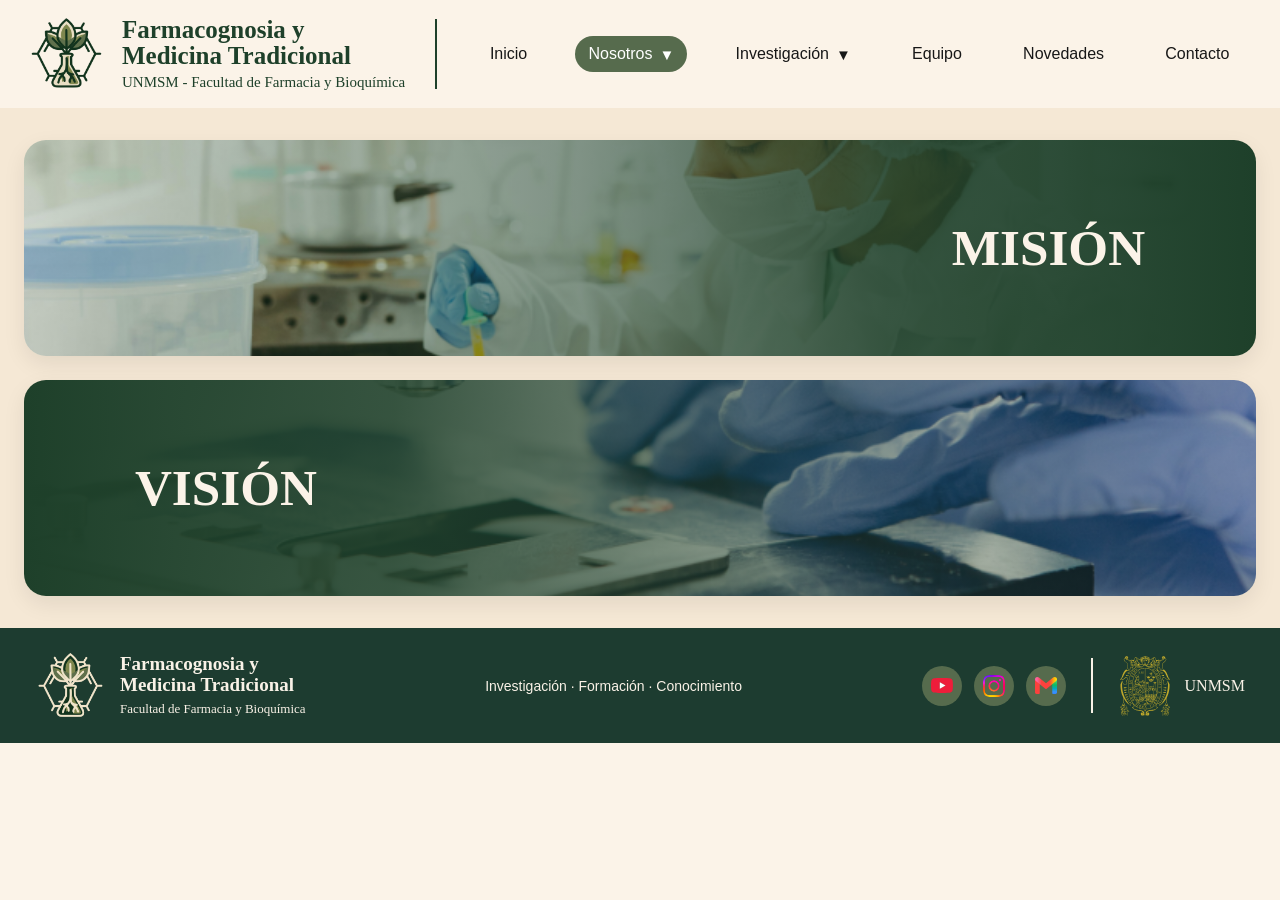
<file: pages/nosotros.html>
<!DOCTYPE html>
<html lang="es">
<head>
    <meta charset="UTF-8">
    <meta name="viewport" content="width=device-width, initial-scale=1.0">
    <meta name="description" content="Grupo de Investigación en Farmacognosia y Medicina Tradicional de la UNMSM">
    <title>Farmacognosia y Medicina Tradicional | UNMSM</title>
    <link rel="stylesheet" href="../css/styles.css">
    <link rel="stylesheet" href="../css/components.css">
    <link rel="stylesheet" href="../css/responsive.css">
    <link rel="stylesheet" href="../css/nosotros.css">
</head>
<body>
    <header class="site-header">
        <a href="../index.html" class="brand">
            <img
                src="../assets/logo/logo.png"
                alt="Logotipo del Grupo"
                class="brand-logo"
            >
            <div class="brand-text">
                <h1 class="brand-title">Farmacognosia y <br>Medicina Tradicional</h1>
                <span>UNMSM - Facultad de Farmacia y Bioquímica</span>
            </div>
        </a>
        <div class="header-divider"></div>
        <nav class="main-nav" id="main-nav" aria-label="Navegación principal">
            <a href="../index.html" 
                class="nav-link"
                aria-current="page">
                Inicio
            </a>
            <details class="nav-dropdown">
                <summary class="nav-link active" aria-current="page">
                    Nosotros
                    <span class="dropdown-arrow">▼</span>
                </summary>
                <div class="dropdown-menu">
                    <a href="../pages/nosotros.html">Quienes Somos</a>
                    <a href="../pages/nosotros.html#mision">Misión y Visión</a>
                </div>
            </details>
            <details class="nav-dropdown">
                <summary class="nav-link">
                    Investigación
                    <span class="dropdown-arrow">▼</span>
                </summary>
                <div class="dropdown-menu">
                    <a href="../pages/investigacion.html">Líneas de Investigación</a>
                    <a href="../pages/investigacion.html#proyectos">Proyectos</a>
                </div>
            </details>
            <a href="equipo.html" class="nav-link">Equipo</a>
            <a href="novedades.html" class="nav-link">Novedades</a>
            <a href="contacto.html" class="nav-link">Contacto</a>
        </nav>
        <button
            class="menu-toggle"
            id="menu-toggle"
            aria-controls="main-nav"
            aria-expanded="false"
            aria-label="Abrir menú"
        >
            <span></span>
            <span></span>
            <span></span>
        </button>

    </header>
    <main class="about-main">
        <section id="quienes-somos"
             class="about-introduction"
             aria-label="Quiénes somos">
        </section>
        <section class="mission-vision"
                 id="mision"
                 aria-label="Misión y visión del grupo">

            <button class="flip-card mission-card"
                type="button"
                aria-label="Misión. Girar para leer"
                aria-pressed="false">

                <span class="flip-card-inner">
                    <span class="flip-card-front">
                        <span class="flip-card-title">
                            MISIÓN
                        </span>
                    </span>
                    <span class="flip-card-back">
                        <span class="flip-card-description">
                            Somos un grupo de investigación multidisciplinario de la Facultad de Farmacia y Bioquímica de la Universidad Nacional Mayor de San Marcos, dedicado al estudio científico, fitoquímico, farmacológico y toxicológico de los recursos naturales y la biodiversidad peruana. Generamos conocimiento riguroso que permite validar, estandarizar y aprovechar de manera sostenible los saberes de la medicina tradicional, formando investigadores íntegros con alto sentido ético y compromiso social, orientados al desarrollo de fitomedicamentos y productos naturales seguros y eficaces que contribuyan a mejorar la salud pública y el bienestar de la población.
                        </span>
                    </span>
                </span>
            </button>
            <button class="flip-card vision-card"
                    type="button"
                    id="vision"
                    aria-label="Visión. Girar para leer"
                    aria-pressed="false">

                <span class="flip-card-inner">
                    <span class="flip-card-front">
                        <span class="flip-card-title">
                            VISIÓN
                        </span>
                    </span>
                    <span class="flip-card-back">
                        <span class="flip-card-description">
                        Ser al 2030 un grupo de investigación referente a nivel nacional e internacional en el campo de la farmacognosia, los productos naturales y la medicina tradicional, reconocido por su excelencia científica, innovación tecnológica y producción académica de alto impacto. Aspiramos a liderar la articulación entre el conocimiento ancestral y la ciencia farmacéutica moderna, promoviendo la conservación de la biodiversidad, la transferencia tecnológica hacia el sector productivo y la formulación de soluciones terapéuticas sostenibles que respondan a las necesidades sanitarias del país y la región.
                        </span>
                    </span>
                </span>
            </button>
        </section>
    </main>

    <footer class="site-footer">
        <div class="footer-container">
            <a href="../index.html" class="footer-brand">
                <img
                    src="../assets/logo/logo-invertido.png"
                    alt="logo"
                    class="footer-logo"
                    loading="lazy"
                >
                <div class="footer-brand-text">
                    <span class="footer-group-name">
                        Farmacognosia y<br>
                        Medicina Tradicional
                    </span>
                    <span class="footer-university">
                        Facultad de Farmacia y Bioquímica
                    </span>
                </div>
            </a>
            <p class="footer-motto">
                Investigación · Formación · Conocimiento
            </p>
            <div class="footer-right">
                <nav class="footer-social"
                     aria-label="Redes sociales y contacto">
                    <a href="#"
                       class="footer-social-link"
                       aria-label="YouTube"
                       data-pending="true">
                        <img
                            src="../assets/icons/youtube.svg"
                            alt=""
                        >
                    </a>
                    <a href="#"
                       class="footer-social-link"
                       aria-label="Instagram"
                       data-pending="true">
                        <img
                            src="../assets/icons/instagram.svg"
                            alt=""
                        >
                    </a>
                    <a href="contacto.html"
                       class="footer-social-link"
                       aria-label="Contacto">
                        <img
                            src="../assets/icons/gmail.svg"
                            alt=""
                        >
                    </a>
                </nav>
            <div class="footer-divider"></div>
                <div class="footer-institution">
                    <img
                        src="../assets/logo/unmsm.svg"
                        alt=""
                        class="footer-unmsm-logo"
                        loading="lazy"
                    >
                    <span>UNMSM</span>
                </div>
            </div>
        </div>
    </footer>
    <script src="../js/main.js"></script>
    <script src="../js/navigation.js"></script>
    <script src="../js/mision-vision.js"></script>
</body>
</html>
</file>
<file: css/styles.css>
:root {
  --primary-color: #1E402A;
  --secondary-color: #566B4D;
  --background-color: #FBF3E8;
  --accent-color: #F5E8D5;
  --text-color: #171717;
}

body {
  font-family: 'Arial', sans-serif;
  background-color: var(--background-color);
  color: var(--text-color);
  margin: 0;
}
</file>
<file: css/components.css>
.site-header {
    width: 100%;
    min-height: 108px;

    padding-inline: clamp(
        28px,
        calc((100% - 1600px) / 2),
        160px
    );

    display: flex;
    align-items: center;
    justify-content: center;

    gap: 0;

    background-color: var(--background-color);
    box-sizing: border-box;

    position: relative;
    z-index: 100;
}

.brand {
    display: flex;
    align-items: center;
    gap: 18px;

    text-decoration: none;
    color: var(--primary-color);

    flex: 0 1 auto;
    min-width: 0;
}

.brand-logo {
    width: 76px;
    height: 82px;
    object-fit: contain;
}

.brand-text h1 {
    margin: 0;

    font-family: Georgia, serif;
    font-size: 25px;
    line-height: 1.05;
    font-weight: bold;
}

.brand-text span {
    display: block;
    margin-top: 5px;

    font-family: Georgia, serif;
    font-size: 15px;
}

.header-divider {
    width: 5px;
    height: 70px;

    background-color: var(--primary-color);

    flex: 0 0 2px;
    margin: 0 30px;
    align-self: center;
}

.main-nav {
    display: flex;
    align-items: center;
    justify-content: space-evenly;

    gap: clamp(12px, 2vw, 30px);

    flex: 1;
    min-width: 0;
}

.nav-link {
    display: inline-flex;
    align-items: center;
    gap: 7px;

    padding: 9px 13px;
    border-radius: 30px;

    color: var(--text-color);
    text-decoration: none;

    font-size: 16px;
    font-weight: 400;

    cursor: pointer;
    transition: background-color 0.25s, color 0.25s;
}

.nav-link.active {
    background-color: var(--secondary-color);
    color: white;
}

.nav-link:not(.active):hover {
    background-color: #E8EDE5;
    color: var(--secondary-color);
}

.nav-link {
    transition:
        background-color 0.25s ease,
        color 0.25s ease;
}

.nav-link:hover {
    background-color: var(--accent-color);
    color: var(--primary-color);
}

.nav-link.active:hover {
    background-color: var(--secondary-color);
    color: white;
}

.nav-link:focus-visible {
    outline: 2px solid var(--secondary-color);
    outline-offset: 3px;
}

.nav-dropdown {
    position: relative;
}

.nav-dropdown summary {
    list-style: none;
}

.nav-dropdown summary::-webkit-details-marker {
    display: none;
}

.nav-dropdown[open] > summary.nav-link {
    background-color: #E8EDE5;
    color: var(--secondary-color);
}

.dropdown-arrow {
    display: inline-block;
    font-size: 15px;

    transition: transform 0.25s ease;
}

.nav-dropdown[open] .dropdown-arrow {
    transform: rotate(180deg);
}

.dropdown-menu {
    position: absolute;
    top: 100%;
    left: 0;

    min-width: 190px;
    padding: 10px;

    display: none;
    flex-direction: column;
    gap: 5px;

    background-color: var(--background-color);
    border: 1px solid #e6dac8;
    border-radius: 10px;

    box-shadow: 0 8px 20px rgba(0, 0, 0, 0.10);
}

.nav-dropdown[open] .dropdown-menu {
    display: flex;
}

.dropdown-menu a {
    padding: 10px;
    border-radius: 6px;

    color: var(--text-color);
    text-decoration: none;
    font-size: 14px;
}

.dropdown-menu a:hover {
    background-color: var(--accent-color);
    color: var(--color-primary);
}

.menu-toggle {
    display: none;
}

.main-nav .nav-link.active {
    background-color: var(--secondary-color) !important;
    color: #FFFFFF !important;

    border-radius: 30px;
    padding: 9px 13px;
}

.hero {
    position: relative;

    width: 100%;
    min-height: 400px;

    display: flex;
    align-items: center;

    overflow: hidden;
}

.hero-image {
    position: absolute;
    inset: 0;

    width: 100%;
    height: 100%;

    object-fit: cover;
    object-position: center 50%;

    z-index: 0;
}

.hero-overlay {
    position: absolute;
    inset: 0;

    background: linear-gradient(
        90deg,
        rgba(22, 55, 31, 0.90) 0%,
        rgba(22, 55, 31, 0.75) 48%,
        rgba(22, 55, 31, 0.35) 100%
    );

    z-index: 1;
}

.hero-content {
    position: relative;
    z-index: 2;

    width: 100%;
    max-width: 1200px;

    margin: 0 auto;
    padding: 65px 20px;

    box-sizing: border-box;

    color: #FFFFFF;
}

.hero-label {
    display: inline-block;

    margin-bottom: 20px;

    font-size: 13px;
    letter-spacing: 0.5px;
}

.hero-title {
    max-width: 750px;

    margin: 0 0 20px;

    font-family: Georgia, serif;
    font-size: clamp(34px, 4vw, 50px);

    line-height: 1.05;
    font-weight: normal;
}

.hero-description {
    max-width: 620px;

    margin-bottom: 25px;

    font-size: 19px;
    line-height: 1.4;
}

.hero-button {
    display: inline-flex;
    align-items: center;
    justify-content: center;

    min-height: 50px;
    padding: 0 35px;

    background-color: var(--background-color);
    color: var(--primary-color);

    border-radius: 30px;

    text-decoration: none;
    font-size: 16px;

    transition:
        background-color 0.25s ease,
        color 0.25s ease,
        transform 0.25s ease;
}

.hero-button:hover {
    background-color: var(--secondary-color);
    color: #FFFFFF;

    transform: translateY(-2px);
}

.hero-label {
    display: flex;
    align-items: center;
    gap: 8px;
    width: fit-content;
    max-width: 100%;

    font-size: 13px;
    letter-spacing: 0.5px;
}

.hero-label::before,
.hero-label::after {
    content: "";
    display: block;

    width: 65px;
    height: 1px;

    background-color: currentColor;
}

.quick-access {
    width: 100%;
    background-color: var(--accent-color);
}

.quick-access-container {
    max-width: 1200px;
    min-height: 82px;

    margin: 0 auto;
    padding: 12px 20px;

    display: grid;
    grid-template-columns: repeat(3, minmax(0, 1fr));

    align-items: stretch;

    box-sizing: border-box;
}

.quick-access-item {
    display: flex;
    align-items: center;
    justify-content: center;

    gap: 18px;
    padding: 12px 20px;

    color: var(--text-color);
    text-decoration: none;

    border-radius: 8px;

    transition:
        background-color 0.25s ease,
        color 0.25s ease;
}

.quick-access-icon {
    width: 36px;
    height: 36px;

    object-fit: contain;
    flex-shrink: 0;
}

.quick-access-item span {
    font-size: 16px;
    line-height: 1.2;
}

.quick-access-item:hover {
    background-color: rgba(86, 107, 77, 0.12);
    color: var(--primary-color);
}

.quick-access-item:focus-visible {
    outline: 2px solid var(--primary-color);
    outline-offset: 2px;
}

.quick-access-item:not(:last-child) {
    position: relative;
}

.quick-access-item:not(:last-child)::after {
    content: "";

    position: absolute;
    right: 0;
    top: 25%;

    width: 2px;
    height: 50%;

    background-color: var(--primary-color);
}

.home-information {
    width: 100%;
    padding: 40px 20px;
    background-color: var(--background-color);
    box-sizing: border-box;
}

.information-container {
    max-width: 1200px;
    margin: 0 auto;

    display: grid;
    grid-template-columns: 1.5fr 1fr 1fr;
    gap: 0;
}

.information-card {
    min-width: 0;
    padding: 10px 30px;

    display: flex;
    flex-direction: column;
    align-items: flex-start;
}

.information-card:not(:last-child) {
    border-right: 2px solid var(--primary-color);
}

.section-label {
    display: flex;
    align-items: center;
    gap: 8px;

    margin-bottom: 18px;

    color: var(--primary-color);
    font-size: 12px;
    font-weight: bold;
}

.section-label::before,
.section-label::after {
    content: "";
    width: 35px;
    height: 1px;
    background-color: currentColor;
}

.information-card h2 {
    margin: 0 0 15px;

    font-family: Georgia, serif;
    font-weight: normal;
    font-size: clamp(25px, 2.2vw, 34px);
    line-height: 1.05;
}

.information-card p {
    margin: 0 0 25px;
    font-size: 15px;
    line-height: 1.5;
}

.section-button {
    display: inline-block;
    margin-top: auto;
    padding: 9px 20px;

    border-radius: 30px;

    background-color: var(--primary-color);
    color: white;

    text-decoration: none;
    font-size: 15px;

    transition: background-color 0.25s ease;
}

.section-button:hover {
    background-color: var(--secondary-color);
}

.section-button:focus-visible {
    outline: 2px solid var(--primary-color);
    outline-offset: 3px;
}

#latest-news {
    width: 100%;
}

.latest-news-item {
    display: flex;
    align-items: flex-start;
    gap: 18px;
}

.latest-news-item img {
    width: 135px;
    height: 110px;

    object-fit: cover;
    border-radius: 12px;

    flex-shrink: 0;
}

.latest-news-content {
    display: flex;
    flex-direction: column;
    align-items: flex-start;
    gap: 9px;

    min-width: 0;
}

.latest-news-content time {
    font-size: 12px;
    color: var(--secondary-color);
}

.latest-news-content h3 {
    margin: 0;

    font-size: 16px;
    font-weight: 600;
    line-height: 1.3;
}

.latest-news-content p {
    margin: 0;

    font-size: 14px;
    line-height: 1.4;
}

.latest-news-content a {
    margin-top: 5px;

    color: var(--primary-color);
    font-size: 14px;
    font-weight: 600;
    text-decoration: underline;
}

.latest-news-content a:hover {
    color: var(--secondary-color);
}

.join-section {
    width: 100%;
    padding: 0 20px 15px;

    background-color: var(--background-color);
    box-sizing: border-box;
}

.join-container {
    position: relative;

    max-width: 1500px;
    min-height: 90px;

    margin: 0 auto;
    padding: 15px 35px;

    display: flex;
    align-items: center;
    gap: 30px;

    background-color: var(--primary-color);
    border-radius: 25px;

    box-sizing: border-box;
    overflow: hidden;
}

.join-decoration {
    width: 140px;
    height: 90px;

    flex-shrink: 0;

    display: flex;
    align-items: center;
    justify-content: center;
}

.join-decoration img {
    -webkit-mask-image:linear-gradient(
       to right,
       transparent 0%,
       rgba(0, 0, 0, 0.4) 20%,
       black 55%
    );
    mask-image:linear-gradient(
       to right,
       transparent 0%,
       rgba(0, 0, 0, 0.4) 20%,
       black 55%
    );
    width: 275%;
    height: 275%;
    object-fit: contain;
}

.join-icon {
    width: 55px;
    height: 55px;

    flex-shrink: 0;
}

.join-icon img {
    width: 100%;
    height: 100%;
    object-fit: contain;
}

.join-content {
    flex: 1;
    min-width: 0;

    color: #FFF7EC;
}

.join-content h2 {
    margin: 0 0 5px;

    font-family: Georgia, serif;
    font-size: clamp(20px, 2vw, 27px);
    font-weight: normal;
    line-height: 1.15;
}

.join-content p {
    margin: 0;

    font-size: 15px;
    font-weight: 500;
    line-height: 1.4;
}

.join-button {
    display: inline-flex;
    align-items: center;
    justify-content: center;

    min-height: 46px;
    padding: 0 25px;

    background-color: var(--background-color);
    color: var(--primary-color);

    border-radius: 30px;

    text-decoration: none;
    font-size: 15px;
    white-space: nowrap;

    flex-shrink: 0;

    transition:
        background-color 0.25s ease,
        color 0.25s ease,
        transform 0.25s ease;
}

.join-button:hover {
    background-color: #E8EDE5;
    color: var(--primary-color);

    transform: translateY(-2px);
}

.join-button:focus-visible {
    outline: 2px solid #FFFFFF;
    outline-offset: 4px;
}

.site-footer {
    width: 100%;
    min-height: 110px;

    background-color: #1D3C30;
    color: #F9F2E7;

    box-sizing: border-box;
}

.footer-container {
    max-width: 1500px;
    min-height: 110px;

    margin: 0 auto;
    padding: 20px 35px;

    display: flex;
    align-items: center;
    justify-content: space-between;
    gap: 35px;

    box-sizing: border-box;
}

.footer-brand {
    display: flex;
    align-items: center;
    gap: 15px;

    color: inherit;
    text-decoration: none;

    flex-shrink: 0;
}

.footer-logo {
    width: 70px;
    height: 75px;

    object-fit: contain;
}

.footer-brand-text {
    display: flex;
    flex-direction: column;
    gap: 5px;
}

.footer-group-name {
    font-family: Georgia, serif;
    font-size: 19px;
    font-weight: bold;
    line-height: 1.1;
}

.footer-university {
    font-family: Georgia, serif;
    font-size: 13px;
}

.footer-motto {
    margin: 0;

    font-size: 14px;
    text-align: center;
    white-space: nowrap;
}

.footer-right {
    display: flex;
    align-items: center;
    gap: 25px;
}

.footer-social {
    display: flex;
    align-items: center;
    gap: 12px;
}

.footer-social-link {
    width: 40px;
    height: 40px;

    display: flex;
    align-items: center;
    justify-content: center;

    background-color: #566B4D;
    border-radius: 50%;

    transition:
        background-color 0.25s ease,
        transform 0.25s ease;
}

.footer-social-link:hover {
    background-color: #71866A;
    transform: translateY(-2px);
}

.footer-social-link:focus-visible {
    outline: 2px solid #F9F2E7;
    outline-offset: 4px;
}

.footer-social-link img {
    width: 22px;
    height: 22px;

    object-fit: contain;
}

.footer-divider {
    width: 2px;
    height: 55px;

    background-color: #F9F2E7;
    flex-shrink: 0;
}

.footer-institution {
    display: flex;
    align-items: center;
    gap: 12px;

    font-family: Georgia, serif;
    font-size: 16px;
}

.footer-unmsm-logo {
    width: 55px;
    height: 60px;

    object-fit: contain;
}
</file>
<file: css/responsive.css>
.menu-toggle {
    display: none;
    background: none;
    border: none;
    cursor: pointer;
}

@media (max-width: 900px) {

    .site-header {
        min-height: 85px;
        padding: 10px 5%;
    }

    .brand {
        gap: 10px;
    }

    .brand-logo {
        width: 58px;
        height: 62px;
    }

    .brand-text h1 {
        font-size: 19px;
    }

    .brand-text span {
        font-size: 13px;
    }

    .header-divider {
        display: none;
    }

    .menu-toggle {
        display: flex;
        flex-direction: column;
        gap: 6px;

        padding: 10px;
    }

    .menu-toggle span {
        width: 26px;
        height: 2px;

        background-color: var(--primary-color);
        border-radius: 5px;
    }

    .main-nav {
        display: none;

        position: absolute;
        top: 100%;
        left: 0;

        width: 100%;
        padding: 20px 5%;

        box-sizing: border-box;

        flex-direction: column;
        align-items: stretch;
        gap: 8px;

        background-color: var(--background-color);
        box-shadow: 0 8px 15px rgba(0, 0, 0, 0.08);
    }

    .main-nav.open {
        display: flex;
    }

    .nav-link {
        width: 100%;
        box-sizing: border-box;
    }

    .dropdown-menu {
        position: static;
        margin: 5px 0 5px 15px;

        box-shadow: none;
    }

}

@media (max-width: 480px) {

    .brand-logo {
        width: 48px;
        height: 52px;
    }

    .brand-text h1 {
        font-size: 16px;
    }

    .brand-text span {
        font-size: 12px;
    }

}

@media (max-width: 900px) {

    .hero {
        min-height: 420px;
    }

    .hero-content {
        padding: 55px 6%;
    }

    .hero-title {
        font-size: clamp(32px, 6vw, 44px);
    }

    .hero-description {
        font-size: 17px;
    }

}


@media (max-width: 480px) {

    .hero {
        min-height: 430px;
    }

    .hero-content {
        padding: 45px 22px;
    }

    .hero-label {
        font-size: 11px;
    }

    .hero-title {
        font-size: 34px;
    }

    .hero-description {
        font-size: 16px;
    }

    .hero-button {
        width: 100%;
        padding: 0 15px;

        font-size: 14px;
        box-sizing: border-box;
    }

}

@media (max-width: 480px) {
    .hero-label::before,
    .hero-label::after {
        width: 22px;
        flex-shrink: 0;
    }

    .hero-title {
        overflow-wrap: break-word;
    }
}

@media (max-width: 900px) {

    .quick-access-container {
        padding: 10px 15px;
    }

    .quick-access-item {
        gap: 10px;
        padding: 12px 8px;
    }

    .quick-access-icon {
        width: 30px;
        height: 30px;
    }

    .quick-access-item span {
        font-size: 14px;
    }

}

@media (max-width: 600px) {

    .quick-access-container {
        grid-template-columns: 1fr;
        padding: 12px 22px;
    }

    .quick-access-item {
        justify-content: flex-start;

        padding: 14px 12px;
        gap: 18px;
    }

    .quick-access-icon {
        width: 32px;
        height: 32px;
    }

    .quick-access-item span {
        font-size: 15px;
    }

    .quick-access-item:not(:last-child)::after {
        top: auto;
        bottom: 0;
        left: 0;
        right: auto;

        width: 100%;
        height: 1px;

        background-color: rgba(30, 64, 42, 0.25);
    }

}

@media (max-width: 900px) {

    .information-container {
        grid-template-columns: 1fr;
    }

    .information-card {
        padding: 25px 10px;
    }

    .information-card:not(:last-child) {
        border-right: none;
        border-bottom: 2px solid var(--primary-color);
    }

    .information-card h2 {
        font-size: 30px;
    }

    .section-button {
        margin-top: 10px;
    }

}

@media (max-width: 480px) {

    .latest-news-item {
        gap: 12px;
    }

    .latest-news-item img {
        width: 105px;
        height: 100px;
    }

    .latest-news-content h3 {
        font-size: 15px;
    }

}

@media (max-width: 900px) {

    .join-container {
        gap: 20px;
        padding: 20px 25px;
    }

    .join-decoration {
        display: none;
    }

    .join-content h2 {
        font-size: 23px;
    }

    .join-content p {
        font-size: 14px;
    }

    .join-button {
        padding: 0 18px;
        font-size: 14px;
    }

}

@media (max-width: 600px) {

    .join-section {
        padding: 10px 15px 20px;
    }

    .join-container {
        flex-direction: column;
        align-items: center;

        gap: 15px;
        padding: 25px 20px;

        text-align: center;
        border-radius: 20px;
    }

    .join-icon {
        width: 50px;
        height: 50px;
    }

    .join-content h2 {
        font-size: 25px;
    }

    .join-content p {
        font-size: 14px;
    }

    .join-button {
        width: 100%;
        max-width: 260px;

        box-sizing: border-box;
    }

}

@media (max-width: 1100px) {

    .footer-container {
        flex-wrap: wrap;
        justify-content: center;

        gap: 25px;
        padding: 25px;
    }

    .footer-motto {
        white-space: normal;
    }

}

@media (max-width: 600px) {

    .footer-container {
        flex-direction: column;
        align-items: center;

        gap: 25px;
        padding: 30px 20px;
    }

    .footer-brand {
        justify-content: center;
    }

    .footer-logo {
        width: 60px;
        height: 65px;
    }

    .footer-group-name {
        font-size: 18px;
    }

    .footer-motto {
        font-size: 13px;
        text-align: center;
    }

    .footer-right {
        flex-direction: column;
        gap: 18px;
    }

    .footer-divider {
        width: 80px;
        height: 1px;
    }

    .footer-institution {
        justify-content: center;
    }

}
</file>
<file: css/nosotros.css>
.about-main {
    background-color: var(--accent-color);
    padding: 32px 24px;
}

.mission-vision {
    scroll-margin-top: 120px;
    max-width: 1500px;
    margin: 0 auto;

    display: flex;
    flex-direction: column;
    gap: 24px;
}

.flip-card {
    display: block;
    position: relative;

    width: 100%;
    height: 216px;

    padding: 0;
    border: none;
    border-radius: 22px;

    background: transparent;

    cursor: pointer;
    perspective: 3500px;

    text-align: left;
    font: inherit;
    box-shadow: 0 8px 22px rgba(0, 0, 0, 0.08);

    -webkit-tap-highlight-color: transparent;
}

.flip-card-inner {
    position: relative;
    display: block;

    width: 100%;
    height: 100%;

    border-radius: inherit;

    transform-style: preserve-3d;
    transition: transform 0.75s ease-in-out;
}

.flip-card.is-flipped .flip-card-inner {
    transform: rotateY(180deg);
}

.flip-card-front,
.flip-card-back {
    position: absolute;
    inset: 0;

    display: flex;
    align-items: center;

    border-radius: inherit;
    overflow: hidden;

    backface-visibility: hidden;
    -webkit-backface-visibility: hidden;
}

.flip-card-front {
    background-color: var(--primary-color);
    color: var(--background-color);

    background-size: cover;
    background-position: center;
}

.mission-card .flip-card-front {
    justify-content: flex-end;
    padding: 40px 9%;

    background-image:
        linear-gradient(
            90deg,
            rgba(30,64,42,0.05) 0%,
            rgba(30,64,42,0.7) 52%,
            rgba(30,64,42,1) 75%
        ),
        url("../assets/images/mision-vision/mision.png");
}

.vision-card .flip-card-front {
    justify-content: flex-start;
    padding: 40px 9%;

    background-image:
        linear-gradient(
            90deg,
            rgba(30,64,42,1) 25%,
            rgba(30,64,42,0.7) 52%,
            rgba(30,64,42,0.05) 100%
        ),
        url("../assets/images/mision-vision/vision.png");
}

.flip-card-title {
    font-family: Georgia, serif;
    font-size: clamp(36px, 4vw, 52px);
    font-weight: bold;
    line-height: 1.1;
    color: var(--background-color);
}

.flip-card-back {
    justify-content: center;

    padding: 30px 35px;
    box-sizing: border-box;

    background-color: var(--secondary-color);
    color: var(--background-color);

    transform: rotateY(180deg);
}

.flip-card-description {
    display: block;
    width: 100%;

    font-size: clamp(15px, 1.5vw, 19px);
    line-height: 1.4;
    text-align: justify;

    overflow-y: auto;
    max-height: 100%;
    scrollbar-width: thin;
}

.flip-card:focus-visible {
    outline: 3px solid var(--secondary-color);
    outline-offset: 5px;
}

@media (max-width: 900px) {

    .flip-card {
        height: 350px;
    }

    .flip-card-description {
        font-size: 16px;
    }

}

@media (max-width: 600px) {

    .about-main {
        padding: 20px 15px;
    }

    .mission-vision {
        gap: 20px;
    }

    .flip-card {
        height: 440px;
        border-radius: 18px;
    }

    .flip-card-front {
        justify-content: center !important;
        padding: 25px !important;
    }

    .flip-card-title {
        font-size: 37px;
        text-align: center;
    }

    .flip-card-back {
        padding: 24px;
    }

    .flip-card-description {
        font-size: 15px;
        line-height: 1.45;
        text-align: left;
    }

}

@media (prefers-reduced-motion: reduce) {

    .flip-card-inner {
        transition: none;
    }

}

.mission-card .flip-card-front {
    justify-content: flex-end;
    padding: 40px 9%;

    background-image:
        linear-gradient(
            90deg,
            rgba(30, 64, 42, 0.18) 0%,
            rgba(30, 64, 42, 0.55) 45%,
            rgba(30, 64, 42, 0.88) 70%,
            rgba(30, 64, 42, 1) 100%
        ),
        url("../assets/images/mision-vision/mision.png");

    background-size: cover;
    background-position: center;
    background-repeat: no-repeat;
}

.vision-card .flip-card-front {
    justify-content: flex-start;
    padding: 40px 9%;

    background-image:
        linear-gradient(
            90deg,
            rgba(30, 64, 42, 1) 0%,
            rgba(30, 64, 42, 0.88) 30%,
            rgba(30, 64, 42, 0.55) 55%,
            rgba(30, 64, 42, 0.18) 100%
        ),
        url("../assets/images/mision-vision/vision.png");

    background-size: cover;
    background-position: center;
    background-repeat: no-repeat;
}
</file>
